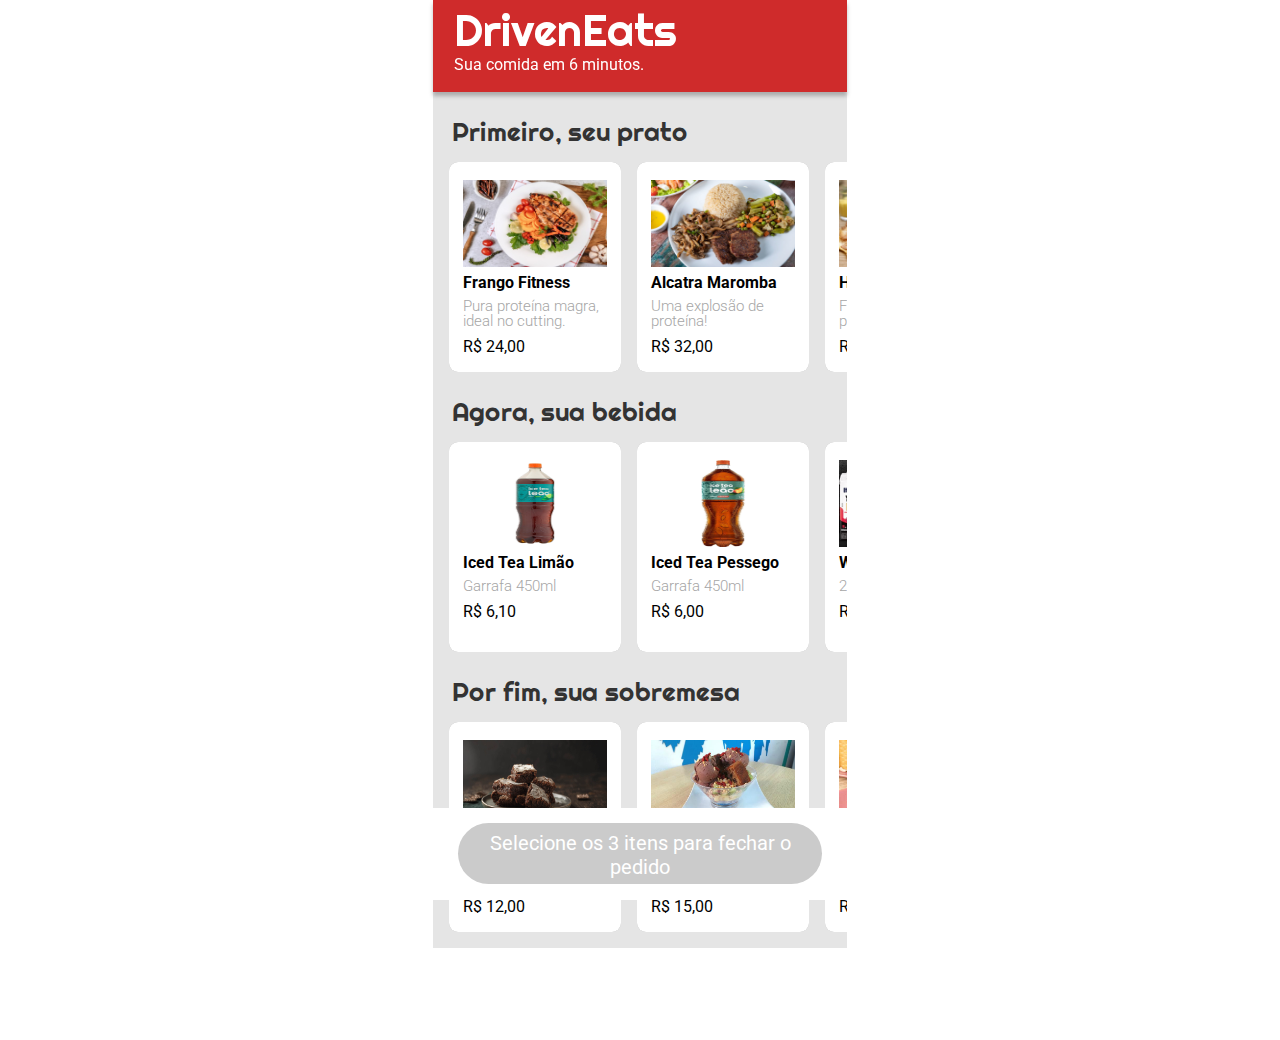
<file: index.html>
<!DOCTYPE html>
<html lang="pt-br">

<head>
    <meta charset="UTF-8">
    <meta http-equiv="X-UA-Compatible" content="IE=edge">
    <meta name="viewport" content="width=device-width, initial-scale=1.0">
    <!-- Importing CSS -->
    <link rel="stylesheet" href="css/reset.css">
    <link rel="stylesheet" href="css/styles.css">
    <!-- Importing fonts -->
    <!-- Roboto -->
    <link rel="preconnect" href="https://fonts.googleapis.com" />
    <link rel="preconnect" href="https://fonts.gstatic.com" crossorigin />
    <link
        href="https://fonts.googleapis.com/css2?family=Roboto:ital,wght@0,100;0,300;0,400;0,500;0,700;0,900;1,100;1,300;1,400;1,500;1,700;1,900&display=swap"
        rel="stylesheet" />
    <!-- Righteous -->
    <link rel="preconnect" href="https://fonts.googleapis.com">
    <link rel="preconnect" href="https://fonts.gstatic.com" crossorigin>
    <link href="https://fonts.googleapis.com/css2?family=Righteous&display=swap" rel="stylesheet">

    <title>Driven Eats</title>
</head>

<body>
    <div class="header">
        <div class="title">
            <h1>
                DrivenEats
            </h1>
            <p>
                Sua comida em 6 minutos.
            </p>
        </div>
    </div>
    <div class="content">
        <div class="content-section">
            <div class="section-header">
                <h1>
                    Primeiro, seu prato
                </h1>
            </div>
            <div class="section-body meal">
                <div onclick="pickBox(this, '.chicken .check')" class="item_display chicken">
                    <img src="images/frango-fitness.jpg" alt="">
                    <h2>
                        Frango Fitness
                    </h2>
                    <h3>
                        Pura proteína magra, ideal no cutting.
                    </h3>
                    <div class="price_check">
                        <h4>
                            R$ 24,00
                        </h4>
                        <figure>
                            <img class="check hide" src="images/checkmark-circle 1.png" alt="">
                        </figure>
                    </div>
                </div>
                <div onclick="pickBox(this, '.meat .check')" class="item_display meat">
                    <img src="images/alcatra-fitness.jpg" alt="">
                    <h2>
                        Alcatra Maromba
                    </h2>
                    <h3>
                        Uma explosão de proteína!
                    </h3>
                    <div class="price_check">
                        <h4>
                            R$ 32,00
                        </h4>
                        <figure>
                            <img class="check hide" src="images/checkmark-circle 1.png" alt="">
                        </figure>
                    </div>
                </div>
                <div onclick="pickBox(this, '.burguer .check')" class="item_display burguer">
                    <img src="images/hamburguer-maromba.jpg" alt="">
                    <h2>
                        Hamburgão Fit
                    </h2>
                    <h3>
                        Feito especialmente pra sua dieta.
                    </h3>
                    <div class="price_check">
                        <h4>
                            R$ 30,00
                        </h4>
                        <figure>
                            <img class="check hide" src="images/checkmark-circle 1.png" alt="">
                        </figure>
                    </div>
                </div>
                <div class="space"></div>
            </div>
        </div>

        <div class="content-section">
            <div class="section-header">
                <h1>
                    Agora, sua bebida
                </h1>
            </div>
            <div class="section-body drink">
                <div onclick="pickBox(this, '.lemon .check')" class="item_display lemon">
                    <img src="images/iced-tea-limao.jpeg" alt="">
                    <h2>
                        Iced Tea Limão
                    </h2>
                    <h3>
                        Garrafa 450ml
                    </h3>
                    <div class="price_check">
                        <h4>
                            R$ 6,10
                        </h4>
                        <figure>
                            <img class="check hide" src="images/checkmark-circle 1.png" alt="">
                        </figure>
                    </div>
                </div>
                <div onclick="pickBox(this, '.peach .check')" class="item_display peach">
                    <img src="images/iced-tea-pessego.jpeg" alt="">
                    <h2>
                        Iced Tea Pessego
                    </h2>
                    <h3>
                        Garrafa 450ml
                    </h3>
                    <div class="price_check">
                        <h4>
                            R$ 6,00
                        </h4>
                        <figure>
                            <img class="check hide" src="images/checkmark-circle 1.png" alt="">
                        </figure>
                    </div>
                </div>
                <div onclick="pickBox(this, '.whey .check')" class="item_display whey">
                    <img src="images/Whey-drink.jpg" alt="">
                    <h2>
                        Whey Drink Italac
                    </h2>
                    <h3>
                        250ml
                    </h3>
                    <div class="price_check">
                        <h4>
                            R$ 8,00
                        </h4>
                        <figure>
                            <img class="check hide" src="images/checkmark-circle 1.png" alt="">
                        </figure>
                    </div>
                </div>
                <div class="space"></div>
            </div>
        </div>

        <div class="content-section">
            <div class="section-header">
                <h1>
                    Por fim, sua sobremesa
                </h1>
            </div>
            <div class="section-body dessert">
                <div onclick="pickBox(this, '.brownie .check')" class="item_display brownie">
                    <img src="images/brownie-whey.jpg" alt="">
                    <h2>
                        Brownie de Whey
                    </h2>
                    <h3>
                        Pouco calórico e proteico
                    </h3>
                    <div class="price_check">
                        <h4>
                            R$ 12,00
                        </h4>
                        <figure>
                            <img class="check hide" src="images/checkmark-circle 1.png" alt="">
                        </figure>
                    </div>
                </div>
                <div onclick="pickBox(this, '.ice .check')" class="item_display ice">
                    <img src="images/taça-maromba.jpg" alt="">
                    <h2>
                        Taça maromba
                    </h2>
                    <h3>
                        Seleção de sorvetes fitness
                    </h3>
                    <div class="price_check">
                        <h4>
                            R$ 15,00
                        </h4>
                        <figure>
                            <img class="check hide" src="images/checkmark-circle 1.png" alt="">
                        </figure>
                    </div>
                </div>
                <div onclick="pickBox(this, '.pie .check')" class="item_display pie">
                    <img src="images/torta-alemã.jpg" alt="">
                    <h2>
                        Torta Alemã
                    </h2>
                    <h3>
                        É gordice mesmo, fazer o quê?
                    </h3>
                    <div class="price_check">
                        <h4>
                            R$ 12,90
                        </h4>
                        <figure>
                            <img class="check hide" src="images/checkmark-circle 1.png" alt="">
                        </figure>
                    </div>
                </div>
                <div class="space"></div>
            </div>
        </div>
    </div>

    <div class="footer">
        <button onclick='clickOrder(this)' class="ok_button">
            <p>
                Selecione os 3 itens para fechar o pedido
            </p>
        </button>
    </div>

    <div class="end_alert hide">
        <div class="alert_title">
            <h1>
                Confirme seu pedido
            </h1>
        </div>
        <div class="alert_content">
            <div class="alert_entry">
                <p class="meal_name">
                    Frango
                </p>
                <p class="meal_cost">
                    R$ 1,00
                </p>
            </div>
            <div class="alert_entry">
                <p class="drink_name">
                    Bebida
                </p>
                <p class="drink_cost">
                    R$ 1,00
                </p>
            </div>
            <div class="alert_entry">
                <p class="dessert_name">
                    Sobremesa
                </p>
                <p class="dessert_cost">
                    R$ 1,00
                </p>
            </div>
            <div class="alert_entry bold">
                <p>
                    TOTAL
                </p>
                <p class="total_cost">
                    R$ 1,00
                </p>
            </div>
            <button onclick="clickConfirm()" class="go_button bold">
                Tudo certo, pode pedir!
            </button>
            <button onclick="clickCancel()" class="cancel_button bold">
                Cancelar
            </button>
        </div>

    </div>

    <div class="transparency hide">

    </div>

    <script src="java/script.js"></script>

</body>

</html>
</file>
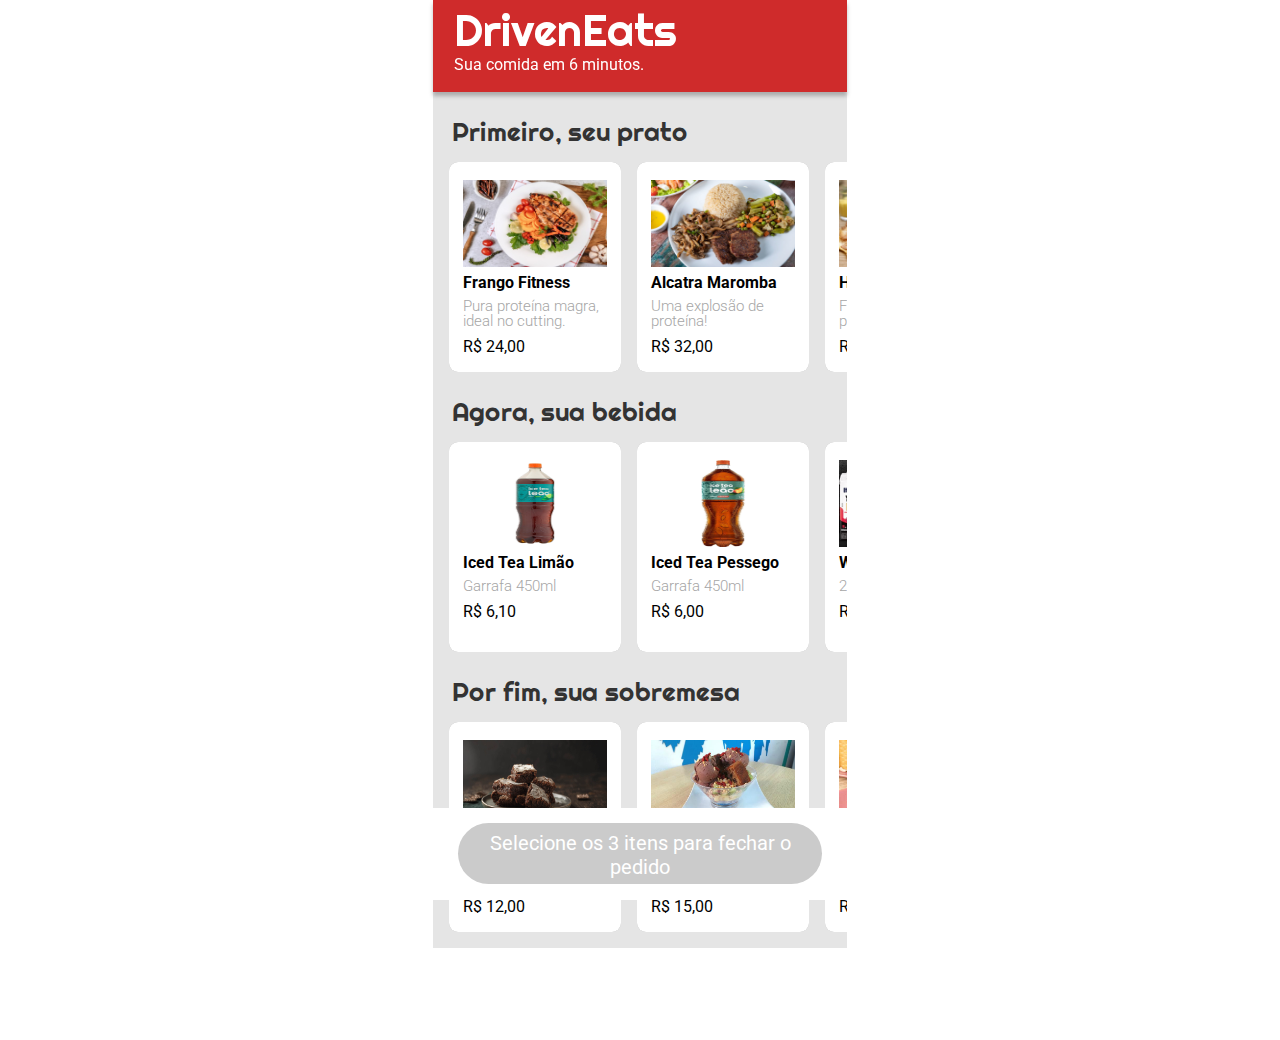
<file: projeto3-driveneats.html>
<!DOCTYPE html>
<html lang="pt-br">

<head>
    <meta charset="UTF-8">
    <meta http-equiv="X-UA-Compatible" content="IE=edge">
    <meta name="viewport" content="width=device-width, initial-scale=1.0">
    <!-- Importing CSS -->
    <link rel="stylesheet" href="css/reset.css">
    <link rel="stylesheet" href="css/styles.css">
    <!-- Importing fonts -->
    <!-- Roboto -->
    <link rel="preconnect" href="https://fonts.googleapis.com" />
    <link rel="preconnect" href="https://fonts.gstatic.com" crossorigin />
    <link
        href="https://fonts.googleapis.com/css2?family=Roboto:ital,wght@0,100;0,300;0,400;0,500;0,700;0,900;1,100;1,300;1,400;1,500;1,700;1,900&display=swap"
        rel="stylesheet" />
    <!-- Righteous -->
    <link rel="preconnect" href="https://fonts.googleapis.com">
    <link rel="preconnect" href="https://fonts.gstatic.com" crossorigin>
    <link href="https://fonts.googleapis.com/css2?family=Righteous&display=swap" rel="stylesheet">

    <title>Driven Eats</title>
</head>

<body>
    <header>
        <div class="header">
            <div class="title">
                <h1>
                    DrivenEats
                </h1>
                <p>
                    Sua comida em 6 minutos.
                </p>
            </div>
        </div>
    </header>
    <div class="content">
        <div class="content-section">
            <div class="section-header">
                <h1>
                    Primeiro, seu prato
                </h1>
            </div>
            <div class="section-body meal">
                <div onclick="pickBox(this, '.chicken .check')" class="item_display chicken">
                    <img src="images/frango-fitness.jpg" alt="">
                    <h2>
                        Frango Fitness
                    </h2>
                    <h3>
                        Pura proteína magra, ideal no cutting.
                    </h3>
                    <div class="price_check">
                        <h4>
                            R$ 24,00
                        </h4>
                        <figure>
                            <img class="check hide" src="images/checkmark-circle 1.png" alt="">
                        </figure>
                    </div>
                </div>
                <div onclick="pickBox(this, '.meat .check')" class="item_display meat">
                    <img src="images/alcatra-fitness.jpg" alt="">
                    <h2>
                        Alcatra Maromba
                    </h2>
                    <h3>
                        Uma explosão de proteína!
                    </h3>
                    <div class="price_check">
                        <h4>
                            R$ 32,00
                        </h4>
                        <figure>
                            <img class="check hide" src="images/checkmark-circle 1.png" alt="">
                        </figure>
                    </div>
                </div>
                <div onclick="pickBox(this, '.burguer .check')" class="item_display burguer">
                    <img src="images/hamburguer-maromba.jpg" alt="">
                    <h2>
                        Hamburgão Fit
                    </h2>
                    <h3>
                        Feito especialmente pra sua dieta.
                    </h3>
                    <div class="price_check">
                        <h4>
                            R$ 30,00
                        </h4>
                        <figure>
                            <img class="check hide" src="images/checkmark-circle 1.png" alt="">
                        </figure>
                    </div>
                </div>
                <div class="space"></div>
            </div>
        </div>

        <div class="content-section">
            <div class="section-header">
                <h1>
                    Agora, sua bebida
                </h1>
            </div>
            <div class="section-body drink">
                <div onclick="pickBox(this, '.lemon .check')" class="item_display lemon">
                    <img src="images/iced-tea-limao.jpeg" alt="">
                    <h2>
                        Iced Tea Limão
                    </h2>
                    <h3>
                        Garrafa 450ml
                    </h3>
                    <div class="price_check">
                        <h4>
                            R$ 6,10
                        </h4>
                        <figure>
                            <img class="check hide" src="images/checkmark-circle 1.png" alt="">
                        </figure>
                    </div>
                </div>
                <div onclick="pickBox(this, '.peach .check')" class="item_display peach">
                    <img src="images/iced-tea-pessego.jpeg" alt="">
                    <h2>
                        Iced Tea Pessego
                    </h2>
                    <h3>
                        Garrafa 450ml
                    </h3>
                    <div class="price_check">
                        <h4>
                            R$ 6,00
                        </h4>
                        <figure>
                            <img class="check hide" src="images/checkmark-circle 1.png" alt="">
                        </figure>
                    </div>
                </div>
                <div onclick="pickBox(this, '.whey .check')" class="item_display whey">
                    <img src="images/Whey-drink.jpg" alt="">
                    <h2>
                        Whey Drink Italac
                    </h2>
                    <h3>
                        250ml
                    </h3>
                    <div class="price_check">
                        <h4>
                            R$ 8,00
                        </h4>
                        <figure>
                            <img class="check hide" src="images/checkmark-circle 1.png" alt="">
                        </figure>
                    </div>
                </div>
                <div class="space"></div>
            </div>
        </div>

        <div class="content-section">
            <div class="section-header">
                <h1>
                    Por fim, sua sobremesa
                </h1>
            </div>
            <div class="section-body dessert">
                <div onclick="pickBox(this, '.brownie .check')" class="item_display brownie">
                    <img src="images/brownie-whey.jpg" alt="">
                    <h2>
                        Brownie de Whey
                    </h2>
                    <h3>
                        Pouco calórico e proteico
                    </h3>
                    <div class="price_check">
                        <h4>
                            R$ 12,00
                        </h4>
                        <figure>
                            <img class="check hide" src="images/checkmark-circle 1.png" alt="">
                        </figure>
                    </div>
                </div>
                <div onclick="pickBox(this, '.ice .check')" class="item_display ice">
                    <img src="images/taça-maromba.jpg" alt="">
                    <h2>
                        Taça maromba
                    </h2>
                    <h3>
                        Seleção de sorvetes fitness
                    </h3>
                    <div class="price_check">
                        <h4>
                            R$ 15,00
                        </h4>
                        <figure>
                            <img class="check hide" src="images/checkmark-circle 1.png" alt="">
                        </figure>
                    </div>
                </div>
                <div onclick="pickBox(this, '.pie .check')" class="item_display pie">
                    <img src="images/torta-alemã.jpg" alt="">
                    <h2>
                        Torta Alemã
                    </h2>
                    <h3>
                        É gordice mesmo, fazer o quê?
                    </h3>
                    <div class="price_check">
                        <h4>
                            R$ 12,90
                        </h4>
                        <figure>
                            <img class="check hide" src="images/checkmark-circle 1.png" alt="">
                        </figure>
                    </div>
                </div>
                <div class="space"></div>
            </div>
        </div>
    </div>

    <div class="footer">
        <button onclick='clickOrder(this)' class="ok_button">
            <p>
                Selecione os 3 itens para fechar o pedido
            </p>
        </button>
    </div>

    <div class="end_alert hide">
        <div class="alert_title">
            <h1>
                Confirme seu pedido
            </h1>
        </div>
        <div class="alert_content">
            <div class="alert_entry">
                <p class="meal_name">
                    Frango
                </p>
                <p class="meal_cost">
                    R$ 1,00
                </p>
            </div>
            <div class="alert_entry">
                <p class="drink_name">
                    Bebida
                </p>
                <p class="drink_cost">
                    R$ 1,00
                </p>
            </div>
            <div class="alert_entry">
                <p class="dessert_name">
                    Sobremesa
                </p>
                <p class="dessert_cost">
                    R$ 1,00
                </p>
            </div>
            <div class="alert_entry bold">
                <p>
                    TOTAL
                </p>
                <p class="total_cost">
                    R$ 1,00
                </p>
            </div>
            <button onclick="clickConfirm()" class="go_button bold">
                Tudo certo, pode pedir!
            </button>
            <button onclick="clickCancel()" class="cancel_button bold">
                Cancelar
            </button>
        </div>

    </div>

    <div class="transparency hide">

    </div>

    <script src="java/script.js"></script>

</body>

</html>
</file>
<file: css/styles.css>
body {
    font-family: 'Roboto';
    background-color: #ffffff;
}

button {
    border: none;
}

h1 {
    font-family: 'Righteous', cursive;
    font-size: 26px;
    color: #333333;
}

h2 {
    font-weight: 700;
    font-size: 16px;
    margin-bottom: 8px;
}

h3 {
    font-weight: 300;
    font-size: 15px;
    color: #a6a6a6;
    margin-bottom: 10px;
}

h4 {
    font-weight: 400;
    color: #000000;
    font-size: 16px;
}

.header {
    background-color: #cf2b2b;
    width: 414px;
    box-shadow: 0px 4px 4px rgba(0, 0, 0, 0.25);
    height: 92px;
    display: flex;
    flex-direction: column;
    position: fixed;
    top: 0;
    left: 50%;
    margin-left: -207px;
    z-index: 1;
}

.header h1 {
    margin-bottom: 5px;
}

.title {
    margin-left: 21px;
    margin-top: 8px;
    margin-bottom: 40px;
}

.title>h1 {
    font-size: 44px;
    color: #ffffff;
}

.header p {
    color: #ffffff;
    margin-bottom: 18px;
}

.content {
    margin: 0 auto;
    display: flex;
    flex-direction: column;
    width: 414px;
    height: 100%;
    background-color: #e5e5e5;
    margin-top: 92px;
    padding-bottom: 16px;
    margin-bottom: 92px;
    box-sizing: border-box;
}

.content h1 {
    margin-top: 27px;
    margin-bottom: 17px;
    margin-left: 19px;
}

.content-section {
    display: flex;
    flex-direction: column;
}

.section-body {
    display: flex;
    overflow-x: scroll;
}

.section-body::-webkit-scrollbar {
    display: none;
}

.item_display {
    background-color: #ffffff;
    width: 172px;
    height: 210px;
    box-shadow: 0px 0px 0.5px 0px rgba(0, 0, 0, 0.25);
    border-radius: 9px;
    margin-left: 16px;
    display: flex;
    flex-direction: column;
    padding: 0 14px;
    box-sizing: border-box;
}

.item_display:hover {
    cursor: pointer;
}

.picked {
    box-shadow: inset 0px 0px 1px 5px #32B72F;
}

.item_display img {
    margin-top: 18px;
    margin-bottom: 8px;
    width: 144px;
    height: 87px;
}

.price_check {
    display: flex;
    justify-content: space-between;
}

.price_check img {
    width: 19px;
    height: 19px;
    margin: 0px;
}

.space {
    margin-left: 16px;
}

.footer {
    position: fixed;
    width: 414px;
    height: 92px;
    margin-left: -207px;
    background-color: #ffffff;
    bottom: 0;
    left: 50%;
    display: flex;
    justify-content: center;

}

.ok_button {
    border-radius: 50px;
    font-family: 'Roboto';
    color: white;
    font-weight: 400;
    font-size: 20px;
    background-color: #cbcbcb;
    width: 364px;
    height: 61px;
    padding: 8px 0;
    margin: 15px 25px;
    text-align: center;
}

.ok_button:hover {
    cursor: pointer
}

.hide {
    display: none;
}

.green {
    background-color: #32B72F;
}

.transparency {
    width: 100%;
    height: 100%;
    background-color: #eeeeee;
    position: fixed;
    top: 0;
    left: 0;
    z-index: 2;
    opacity: 0.5;
}

.end_alert {
    background-color: #50d074;
    width: 377px;
    height: 353px;
    position: fixed;
    left: 50%;
    margin-left: -188.5px;
    top: 50%;
    margin-top: -151.5px;
    border-radius: 9px;
    box-shadow: 0 0 10px 1px #000000;
    z-index: 3;
    font-family: 'Roboto';
}

.alert_title {
    display: flex;
    justify-content: center;
    margin-top: 21px;
}

.end_alert h1 {
    font-family: 'Roboto';
    font-weight: 700;
    font-size: 22px;
    color: #ffffff;
}

.alert_content {
    color: #ffffff;
    margin: 0 25px;
    display: flex;
    flex-direction: column;
    margin-top: 28px;
    font-size: 22px;
}

.alert_entry {
    display: flex;
    justify-content: space-between;
    margin-bottom: 13px;
}

.bold {
    font-weight: 700;
}

.go_button {
    background-color: #ffffff;
    color: #50d074;
    width: 333px;
    height: 52px;
    border-radius: 100px;
    font-size: 22px;
    margin-top: 11px;
}

.go_button:hover {
    cursor: pointer;
}

.cancel_button {
    color: #ffffff;
    background-color: #50d074;
    width: 333px;
    height: 52px;
    border-radius: 100px;
    font-size: 22px;
}

.cancel_button:hover {
    cursor: pointer;
}
</file>
